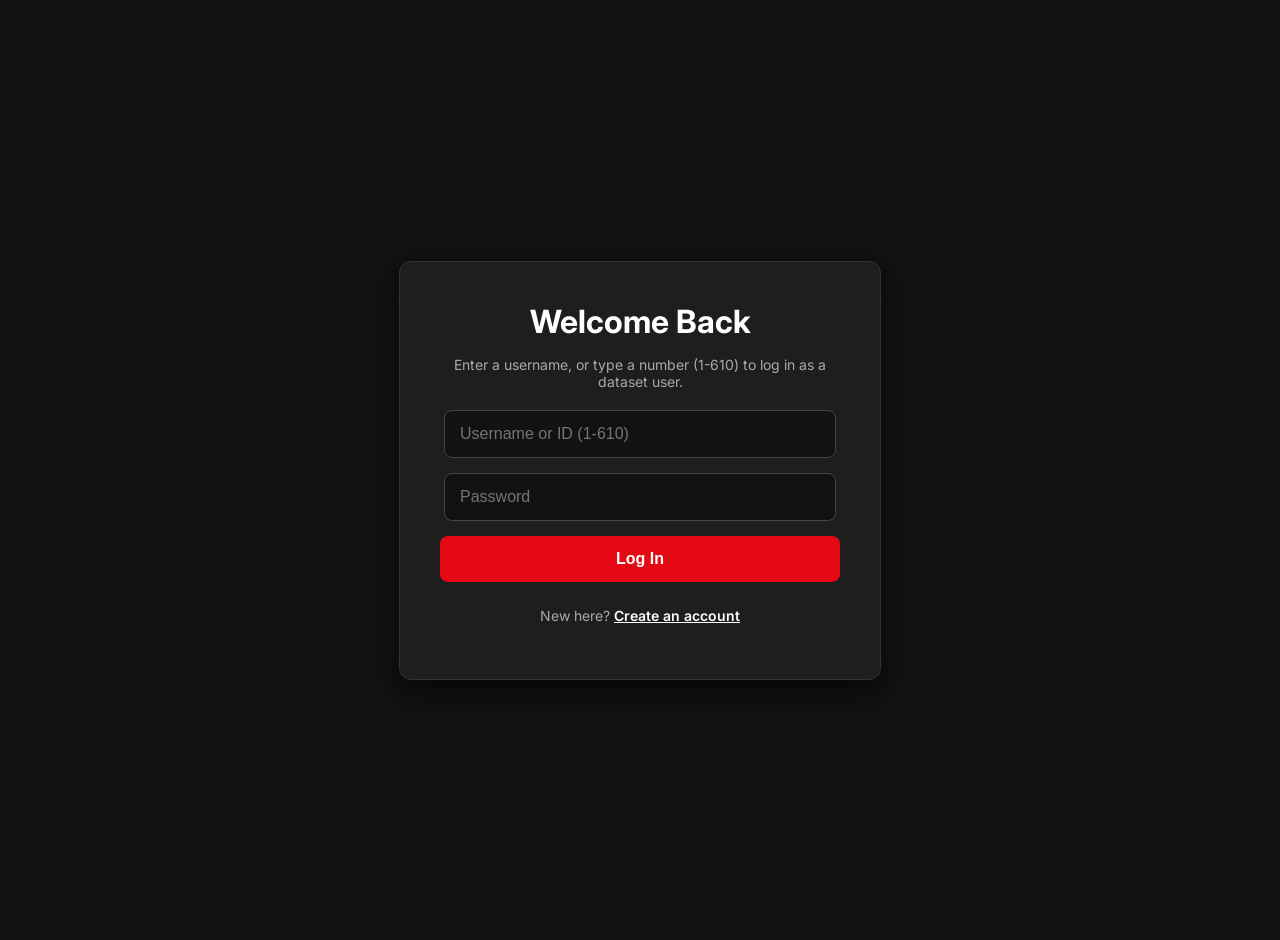
<file: frontend/index.html>
<!DOCTYPE html>
<html>
<head>
    <title>Hybrid Recommender - Home</title>
    <link rel="stylesheet" href="style.css">
</head>
<body onload="loadHome()">
    <button onclick="logout()" style="float: right; padding: 8px 15px; background: #e50914; color: white; border: none; border-radius: 4px; cursor: pointer; font-weight: bold;">Logout</button>
    
    <h1>Movie Recommender</h1>
    
    <!-- Typeahead Search Bar -->
    <div class="search-container">
        <input type="text" id="search-box" placeholder="Search for a movie..." onkeyup="debounceSearch()">
        <div id="search-results" class="dropdown-content"></div>
    </div>
    
    <h2>Personalized For You (NeuMF)</h2>
    <div id="personalized-row" class="movie-row"></div>

    <h2>Trending Now</h2>
    <div id="trending-row" class="movie-row"></div>

    <h2>Top Rated</h2>
    <div id="toprated-row" class="movie-row"></div>

    <h2>Popular Movies</h2>
    <div id="popular-row" class="movie-row"></div>

    <h2>Upcoming</h2>
    <div id="upcoming-row" class="movie-row"></div>

    <script src="app.js"></script>
</body>
</html>
</file>
<file: frontend/style.css>
/* ==========================================
   1. BASE STYLES & TYPOGRAPHY
   ========================================== */
@import url('https://fonts.googleapis.com/css2?family=Inter:wght@400;600;800&display=swap');

body { 
    font-family: 'Inter', Arial, sans-serif; 
    background: #121212; 
    color: #E0E0E0; 
    margin: 0; 
    padding: 20px; 
}

h1, h2, h3 { margin-top: 0; margin-bottom: 15px; color: #FFFFFF; }

/* ==========================================
   2. SEARCH & DROPDOWN
   ========================================== */
.search-container { position: relative; margin-bottom: 30px; }

#search-box {
    width: 100%; max-width: 400px; padding: 12px 15px; border-radius: 25px;
    border: 1px solid #333; font-size: 16px; background: #1E1E1E; color: white; outline: none;
    transition: border-color 0.2s, box-shadow 0.2s;
}
#search-box:focus { 
    border-color: #666; 
    box-shadow: 0 0 10px rgba(255,255,255,0.05);
}

.dropdown-content {
    display: none; position: absolute; background-color: #1E1E1E; width: 100%;
    max-width: 400px; box-shadow: 0px 10px 25px 0px rgba(0,0,0,0.8); z-index: 100;
    border-radius: 12px; margin-top: 8px; max-height: 400px; overflow-y: auto;
    border: 1px solid #333;
}

.search-item { padding: 12px 15px; cursor: pointer; display: flex; align-items: center; gap: 15px; border-bottom: 1px solid #2a2a2a; }
.search-item:last-child { border-bottom: none; }
.search-item:hover { background-color: #2A2A2A; }
.search-item img { width: 45px; height: 65px; object-fit: cover; border-radius: 6px; box-shadow: 0 2px 5px rgba(0,0,0,0.5); }

/* ==========================================
   3. MOVIE ROWS & TILES (Home Page)
   ========================================== */
.movie-row {
    display: grid; grid-template-columns: repeat(auto-fill, minmax(160px, 1fr));
    gap: 20px; margin-bottom: 50px;
}

.movie-tile {
    cursor: pointer; transition: transform 0.2s, box-shadow 0.2s; border-radius: 10px;
    overflow: hidden; background: #1E1E1E; text-align: center;
    border: 1px solid #2a2a2a;
}
.movie-tile:hover { 
    transform: translateY(-5px) scale(1.02); 
    box-shadow: 0 10px 20px rgba(0,0,0,0.6);
}
.movie-tile img { width: 100%; height: auto; display: block; aspect-ratio: 2/3; object-fit: cover; }
.movie-tile p { padding: 12px 10px; margin: 0; font-size: 14px; font-weight: 600; }

/* ==========================================
   4. CINEMATIC MOVIE BANNER (Title Page)
   ========================================== */
.movie-banner-container {
    position: relative;
    width: 100%;
    max-width: 1500px; 
    margin: 0 auto 40px auto; 
    border-radius: 16px; 
    overflow: hidden;
    background-color: transparent;
    border: none; 
}

.movie-banner {
    width: 100%;
    height: 600px;
    object-fit: cover;
    object-position: top;
    display: block;
}

.movie-info-overlay {
    position: absolute;
    bottom: 0;
    left: 0;
    width: 100%;
    padding: 80px 40px 30px 40px; 
    box-sizing: border-box;
    background: linear-gradient(to bottom, transparent 0%, rgba(18,18,18,0.8) 50%, rgba(18,18,18,1) 100%);
    display: flex;
    flex-direction: column;
    align-items: flex-start; 
    text-align: left; 
    gap: 15px;
}

.movie-title {
    margin: 0;
    font-size: 3.5rem;
    font-weight: 800;
    color: white;
    text-shadow: 2px 2px 8px rgba(0,0,0,0.9);
    line-height: 1.1;
    width: 100%;
}

.movie-description {
    margin: 0;
    font-size: 1.1rem;
    line-height: 1.6;
    color: #CCCCCC;
    max-width: 800px; 
    text-shadow: 1px 1px 4px rgba(0,0,0,0.9);
}

/* ==========================================
   5. AUTHENTICATION STYLES (Login/Signup)
   ========================================== */
.auth-container {
    background: #1E1E1E; 
    padding: 40px;
    border-radius: 12px;
    width: 100%;
    max-width: 400px;
    text-align: center;
    box-shadow: 0 10px 30px rgba(0,0,0,0.7);
    border: 1px solid #333;
    margin: 60px auto;
}

.auth-input {
    width: 90%;
    padding: 14px 15px;
    margin-bottom: 15px;
    border-radius: 8px;
    border: 1px solid #444;
    background: #121212;
    color: white;
    font-size: 16px;
    outline: none;
    transition: border-color 0.2s;
}
.auth-input:focus { border-color: #e50914; }

.auth-button {
    width: 100%;
    padding: 14px;
    background-color: #e50914; 
    color: white;
    border: none;
    border-radius: 8px;
    font-size: 16px;
    font-weight: bold;
    cursor: pointer;
    transition: background 0.2s, transform 0.1s;
}

.auth-button:hover { background-color: #f40612; }
.auth-button:active { transform: scale(0.98); }

.auth-switch { margin-top: 25px; font-size: 14px; color: #aaa; }
.auth-switch span { color: #fff; cursor: pointer; text-decoration: underline; font-weight: 600; }
</file>
